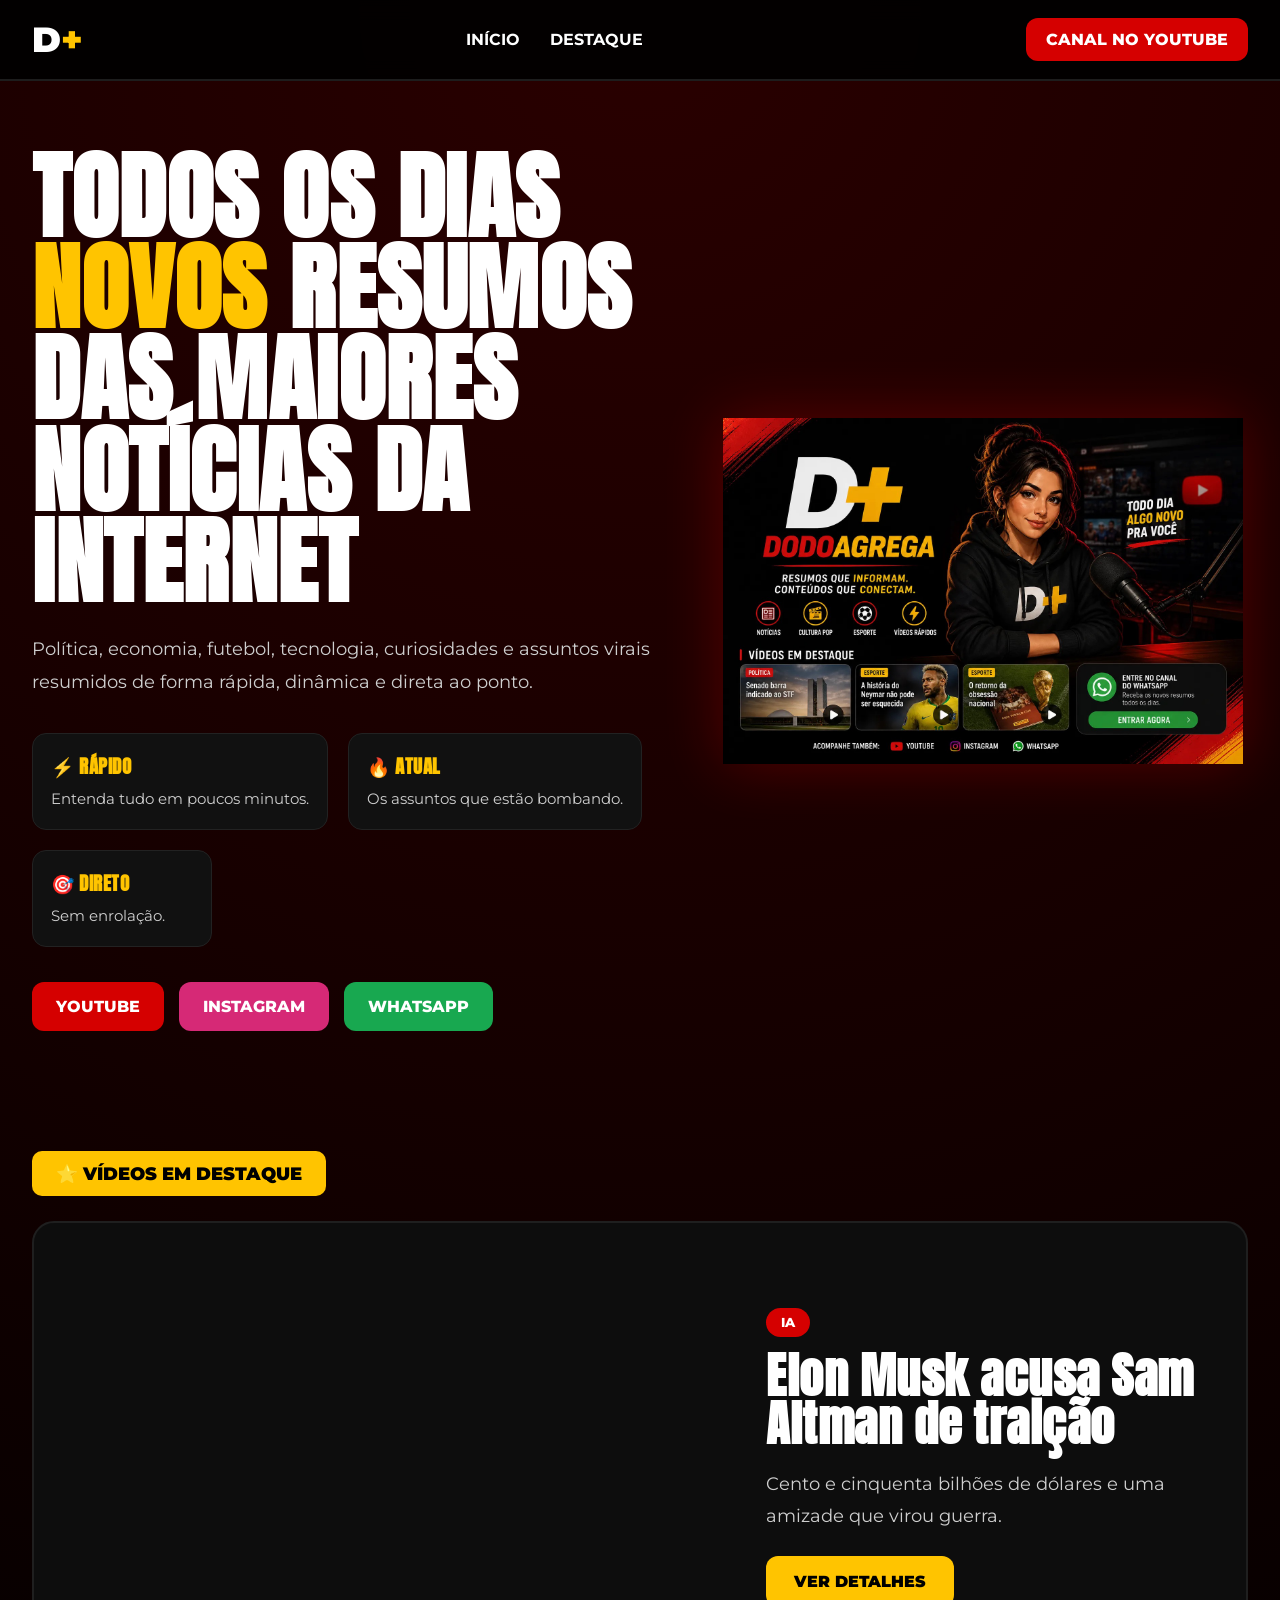
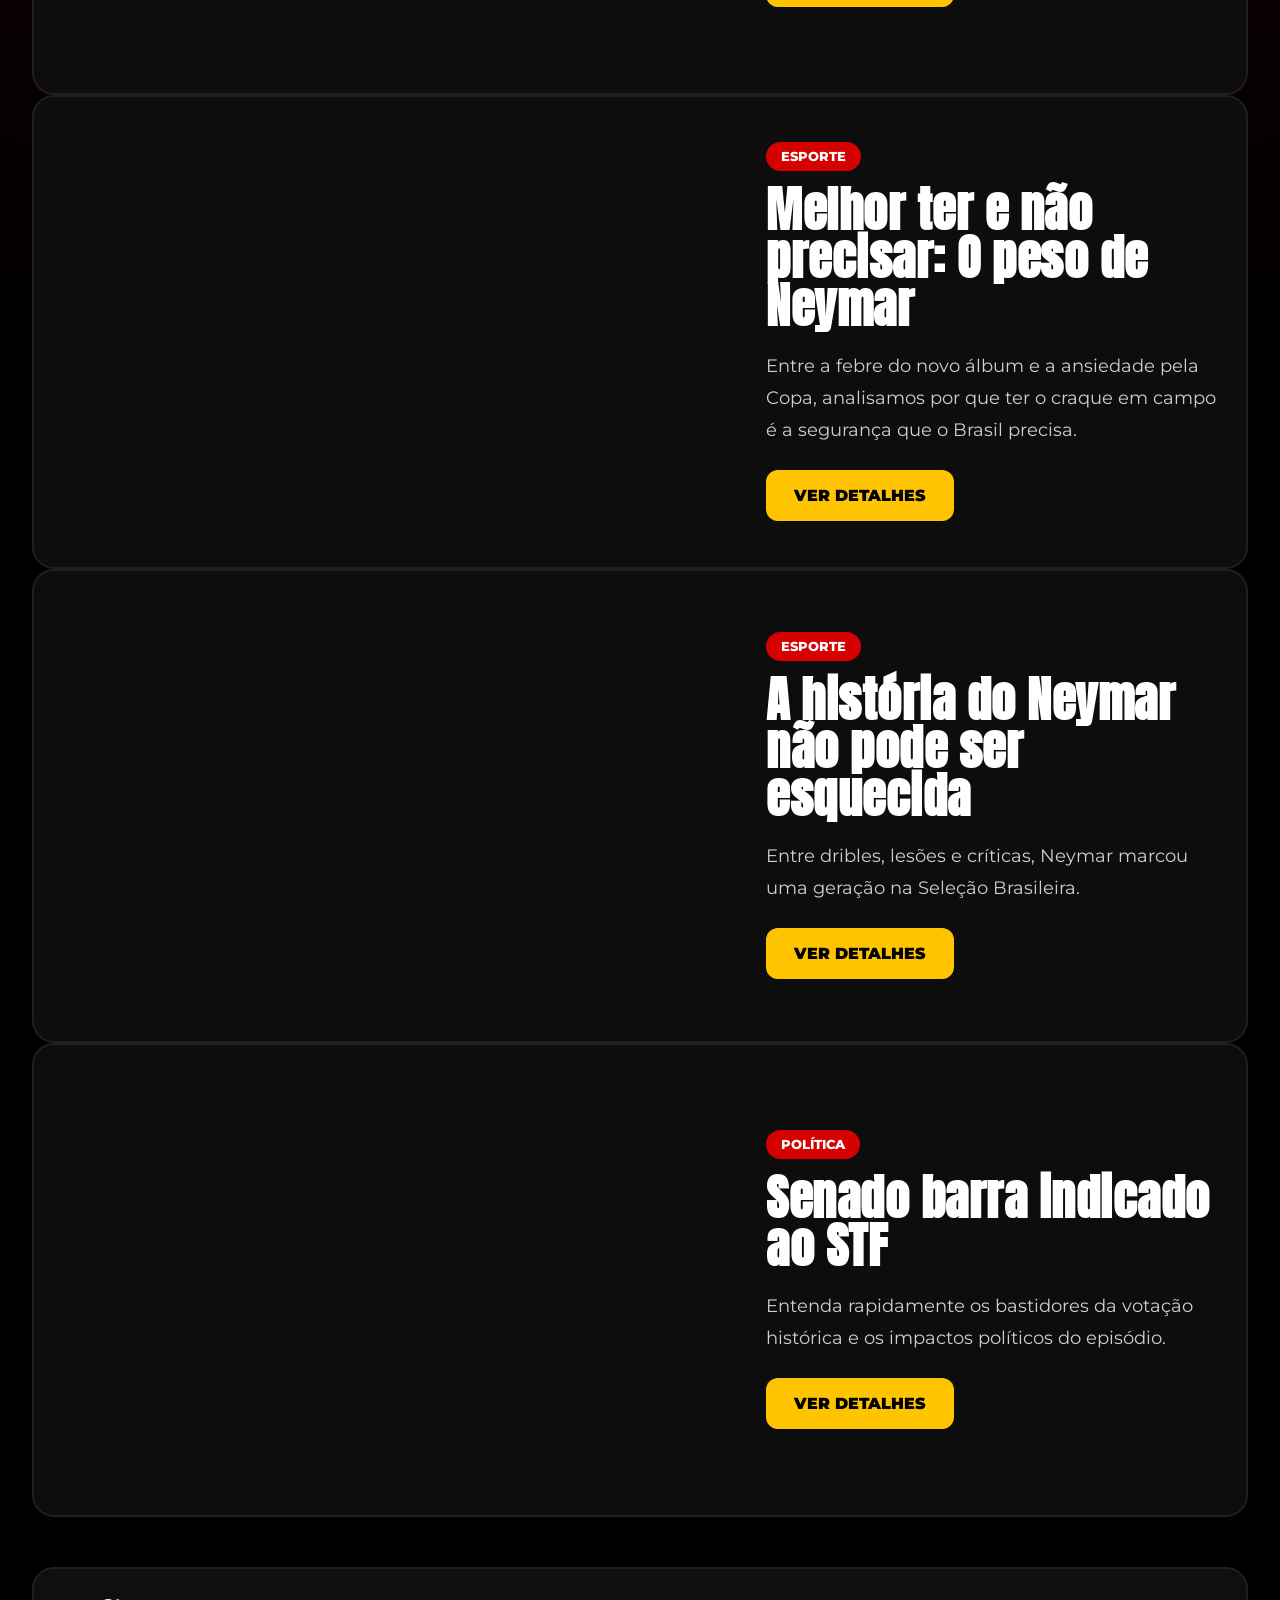
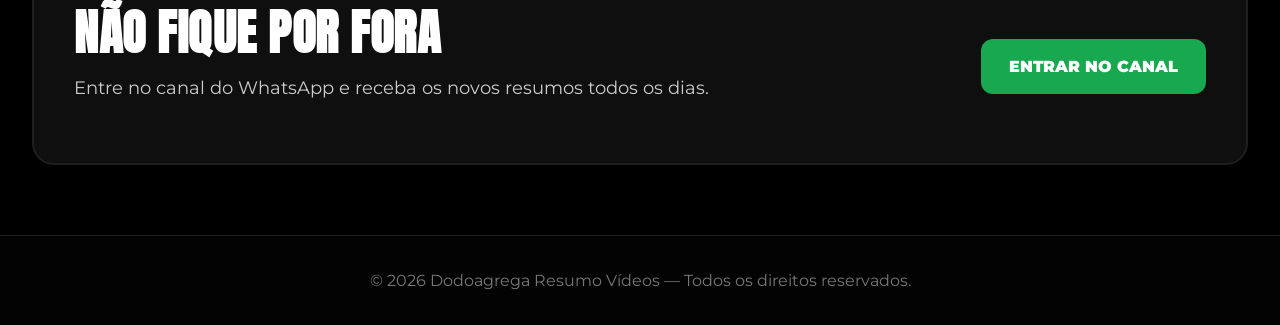
<file: index.htm>
<!DOCTYPE html>
<html lang="pt-BR">

<head>

<meta charset="UTF-8">
<meta name="viewport" content="width=device-width, initial-scale=1.0">

<title>Dodoagrega Resumo Vídeos | Notícias e vídeos resumidos</title>

<meta name="description" content="Os assuntos mais comentados da internet resumidos de forma rápida, dinâmica e fácil de entender. Política, futebol, tecnologia, curiosidades e vídeos virais.">

<meta name="keywords" content="
resumo de vídeos,
notícias resumidas,
shorts de notícias,
vídeos virais,
resumo youtube,
dodoagrega,
notícias rápidas,
resumo política,
resumo futebol,
vídeos curtos">

<meta property="og:title" content="Dodoagrega Resumo Vídeos">

<meta property="og:description" content="Os vídeos mais comentados da internet resumidos de forma rápida e dinâmica.">

<meta property="og:type" content="website">

<meta property="og:url" content="https://dodoagrega.com.br">

<meta property="og:image" content="https://dodoagrega.com.br/img/logomini.jpeg">

<link rel="preconnect" href="https://fonts.googleapis.com">
<link rel="preconnect" href="https://fonts.gstatic.com" crossorigin>

<link href="https://fonts.googleapis.com/css2?family=Anton&family=Montserrat:wght@400;500;700;900&display=swap" rel="stylesheet">

<link rel="stylesheet" href="style.css">

</head>

<body id="topo">

<!-- ========================= -->
<!-- NAVBAR -->
<!-- ========================= -->

<header class="navbar">

  <div class="nav-container">

    <div class="logo">
      D<span>+</span>
    </div>

    <nav class="nav-links">

      <a href="#topo">
        INÍCIO
      </a>

      <a href="#destaque">
        DESTAQUE
      </a>

    </nav>

    <a
      href="https://youtube.com/@tiododoagrega"
      target="_blank"
      class="youtube-btn">

      CANAL NO YOUTUBE

    </a>

  </div>

</header>

<!-- ========================= -->
<!-- HERO -->
<!-- ========================= -->

<section class="hero">

  <div class="hero-text">

    <h1>
      TODOS OS DIAS
      <span>NOVOS</span>
      RESUMOS DAS
      MAIORES
      NOTÍCIAS
      DA INTERNET
    </h1>

    <p>
      Política, economia, futebol, tecnologia,
      curiosidades e assuntos virais resumidos
      de forma rápida, dinâmica e direta ao ponto.
    </p>

    <div class="hero-features">

      <div class="feature">

        <h3>
          ⚡ RÁPIDO
        </h3>

        <p>
          Entenda tudo em poucos minutos.
        </p>

      </div>

      <div class="feature">

        <h3>
          🔥 ATUAL
        </h3>

        <p>
          Os assuntos que estão bombando.
        </p>

      </div>

      <div class="feature">

        <h3>
          🎯 DIRETO
        </h3>

        <p>
          Sem enrolação.
        </p>

      </div>

    </div>

    <div class="hero-buttons">

      <a
        href="https://youtube.com/@tiododoagrega"
        target="_blank"
        class="btn-youtube">

        YOUTUBE

      </a>

      <a
        href="https://instagram.com/dodoagrega"
        target="_blank"
        class="btn-instagram">

        INSTAGRAM

      </a>

      <a
        href="https://whatsapp.com/channel/0029Va905sN6WaKuszqVhh3P"
        target="_blank"
        class="btn-whatsapp">

        WHATSAPP

      </a>

    </div>

  </div>

  <div class="hero-image">

    <img
      src="img/logocentral.jpeg"
      alt="avatar Dodoagrega">

  </div>

</section>

<!-- ========================= -->
<!-- DESTAQUE -->
<!-- ========================= -->

<section
  id="destaque"
  class="section">

  <div class="section-title">
    ⭐ VÍDEOS EM DESTAQUE
  </div>

  <!-- Onde os vídeos serão criados -->
  <div id="videos-container"></div>

</section>

<script>

/* ========================= */
/* LISTA DE VÍDEOS */
/* ========================= */

const videos = [

  {
    categoria: "POLÍTICA",
    titulo: "Senado barra indicado ao STF",
    descricao: "Entenda rapidamente os bastidores da votação histórica e os impactos políticos do episódio.",
    youtubeId: "-G2L5wRoRwE",
    uploadDate: "2026-05-05"
  },

  {
    categoria: "ESPORTE",
    titulo: "A história do Neymar não pode ser esquecida",
    descricao: "Entre dribles, lesões e críticas, Neymar marcou uma geração na Seleção Brasileira.",
    youtubeId: "pPn-E-yu3Sg",
    uploadDate: "2026-05-04"
  },

  {
    categoria: "ESPORTE",
    titulo: "Melhor ter e não precisar: O peso de Neymar",
    descricao: "Entre a febre do novo álbum e a ansiedade pela Copa, analisamos por que ter o craque em campo é a segurança que o Brasil precisa.",
    youtubeId: "fbOGdV9eaF0",
    uploadDate: "2026-05-03"
  },

  {
    categoria: "IA",
    titulo: "Elon Musk acusa Sam Altman de traição",
    descricao: "Cento e cinquenta bilhões de dólares e uma amizade que virou guerra.",
    youtubeId: "GswTKtnMV2Q",
    uploadDate: "2026-05-02"
  }

];
function gerarSlug(titulo){
  return titulo
    .toLowerCase()
    .normalize("NFD")
    .replace(/[\u0300-\u036f]/g, "")
    .replace(/[^a-z0-9]+/g, "-")
    .replace(/(^-|-$)/g, "");
}

/* ========================= */
/* GERAR VÍDEOS */
/* ========================= */

const container = document.getElementById("videos-container");

// Adicionamos o .reverse() para que o último vídeo do array seja o primeiro da lista no site
videos.reverse().forEach(video => {

  const slug = gerarSlug(video.titulo);

  // 🔥 SCHEMA (SEO FORTE)
  const schema = `
  {
    "@context": "https://schema.org",
    "@type": "VideoObject",
    "name": "${video.titulo}",
    "description": "${video.descricao}",
    "thumbnailUrl": "https://img.youtube.com/vi/${video.youtubeId}/0.jpg",
    "uploadDate": "${video.uploadDate}",
    "embedUrl": "https://www.youtube.com/embed/${video.youtubeId}"
  }
  `;

  const script = document.createElement("script");
  script.type = "application/ld+json";
  script.text = schema;
  document.head.appendChild(script);

  container.innerHTML += `
    <article class="featured">
      <iframe
        src="https://www.youtube.com/embed/${video.youtubeId}"
        loading="lazy"
        allowfullscreen>
      </iframe>

      <div class="featured-content">
        <div class="featured-tag">
          ${video.categoria}
        </div>

        <h2>
          ${video.titulo}
        </h2>

        <p>
          ${video.descricao}
        </p>

        <a
          href="/video.htm?slug=${slug}"
          class="watch-btn">
          VER DETALHES
        </a>

      </div>
    </article>
  `;
});


</script>

<!-- ========================= -->
<!-- CTA -->
<!-- ========================= -->

<section class="section">

  <div class="cta">

    <div>

      <h2>

        NÃO FIQUE POR FORA

      </h2>

      <p>

        Entre no canal do WhatsApp e receba
        os novos resumos todos os dias.

      </p>

    </div>

    <a
      href="https://whatsapp.com/channel/0029Va905sN6WaKuszqVhh3P"
      target="_blank">

      ENTRAR NO CANAL

    </a>

  </div>

</section>

<!-- ========================= -->
<!-- FOOTER -->
<!-- ========================= -->

<footer>

  © 2026 Dodoagrega Resumo Vídeos — Todos os direitos reservados.

</footer>

</body>
</html>
</file>
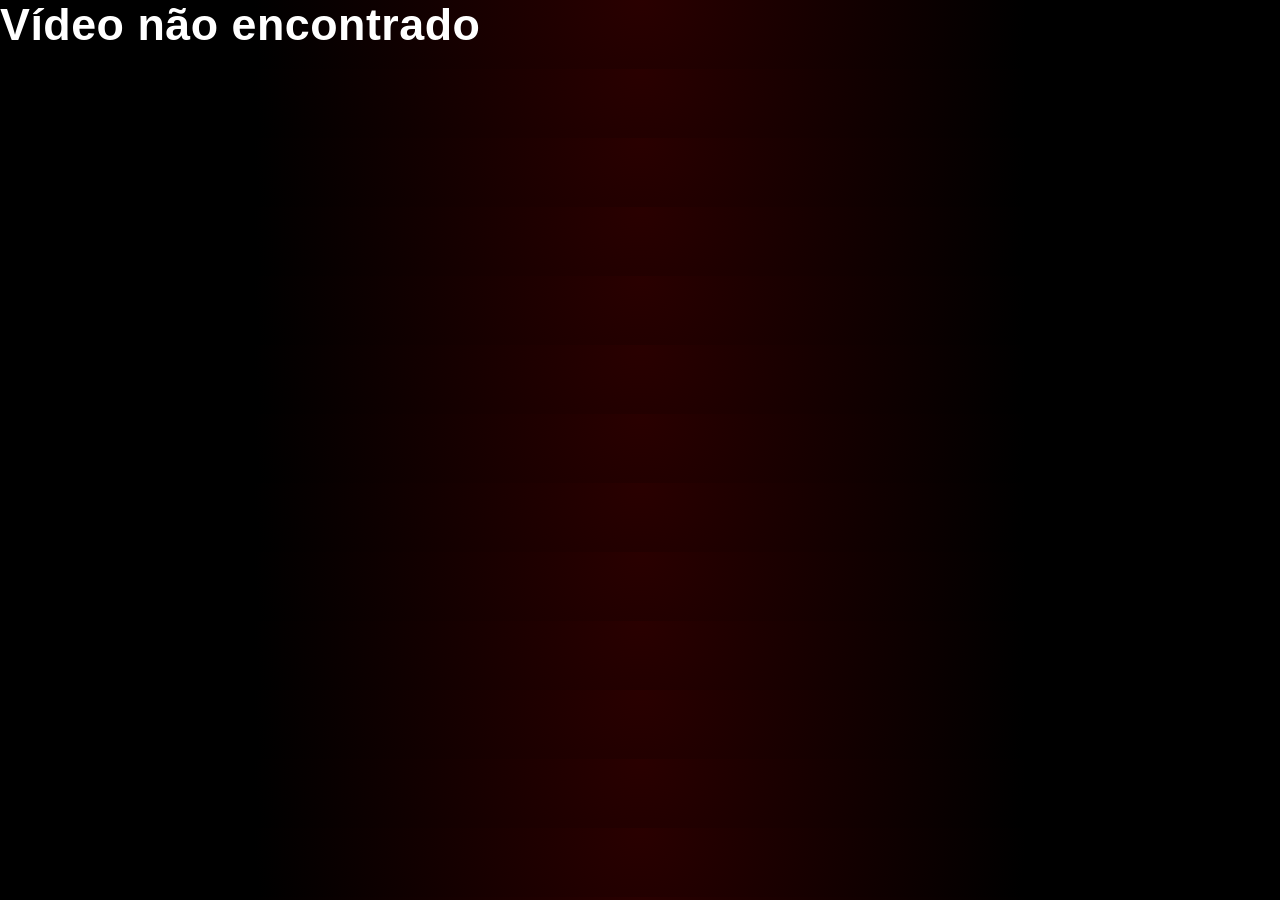
<file: video.htm>
<!DOCTYPE html>
<html lang="pt-BR">

<head>

<meta charset="UTF-8">
<meta name="viewport" content="width=device-width, initial-scale=1.0">

<title>Carregando vídeo...</title>

<meta name="description" content="">
<link rel="stylesheet" href="style.css">
</head>

<body>

<div id="app"></div>

<script>

/* ========================= */
/* BASE DE VÍDEOS (MESMA DO INDEX) */
/* ========================= */

const videos = [

  {
    categoria: "POLÍTICA",
    titulo: "Senado barra indicado ao STF",
    descricao: "Entenda rapidamente os bastidores da votação histórica e os impactos políticos do episódio.",
    youtubeId: "-G2L5wRoRwE",
    uploadDate: "2026-05-05"
  },

  {
    categoria: "ESPORTE",
    titulo: "A história do Neymar não pode ser esquecida",
    descricao: "Entre dribles, lesões e críticas, Neymar marcou uma geração na Seleção Brasileira.",
    youtubeId: "pPn-E-yu3Sg",
    uploadDate: "2026-05-04"
  },

  {
    categoria: "ESPORTE",
    titulo: "Melhor ter e não precisar: O peso de Neymar",
    descricao: "Entre a febre do novo álbum e a ansiedade pela Copa, analisamos por que ter o craque em campo é a segurança que o Brasil precisa.",
    youtubeId: "fbOGdV9eaF0",
    uploadDate: "2026-05-03"
  },

  {
    categoria: "IA",
    titulo: "Elon Musk acusa Sam Altman de traição",
    descricao: "Cento e cinquenta bilhões de dólares e uma amizade que virou guerra.",
    youtubeId: "GswTKtnMV2Q",
    uploadDate: "2026-05-02"
  }

];

/* ========================= */
/* GERAR SLUG */
/* ========================= */

function gerarSlug(titulo){
  return titulo
    .toLowerCase()
    .normalize("NFD")
    .replace(/[\u0300-\u036f]/g, "")
    .replace(/[^a-z0-9]+/g, "-")
    .replace(/(^-|-$)/g, "");
}

/* ========================= */
/* PEGAR SLUG DA URL */
/* ========================= */

const params = new URLSearchParams(window.location.search);
const slug = params.get("slug");

/* ========================= */
/* ENCONTRAR VÍDEO */
/* ========================= */

const video = videos.find(v => gerarSlug(v.titulo) === slug);

/* ========================= */
/* SE NÃO ENCONTRAR */
/* ========================= */

if(!video){
  document.getElementById("app").innerHTML = "<h1>Vídeo não encontrado</h1>";
} else {

  /* ========================= */
  /* ATUALIZAR SEO DINÂMICO */
  /* ========================= */

  document.title = video.titulo;

  document.querySelector('meta[name="description"]').setAttribute(
    "content",
    video.descricao
  );

  /* ========================= */
  /* SCHEMA */
  /* ========================= */

  const schema = {
    "@context": "https://schema.org",
    "@type": "VideoObject",
    "name": video.titulo,
    "description": video.descricao,
    "thumbnailUrl": `https://img.youtube.com/vi/${video.youtubeId}/0.jpg`,
    "uploadDate": video.uploadDate,
    "embedUrl": `https://www.youtube.com/embed/${video.youtubeId}`
  };

  const script = document.createElement("script");
  script.type = "application/ld+json";
  script.text = JSON.stringify(schema);
  document.head.appendChild(script);

  /* ========================= */
  /* RENDERIZAR PÁGINA */
  /* ========================= */

  document.getElementById("app").innerHTML = `
 <div class="container video-page">

      <h1>${video.titulo}</h1>

      <p>
        ${video.descricao}
      </p>

      <iframe
        width="100%"
        height="500"
        src="https://www.youtube.com/embed/${video.youtubeId}"
        allowfullscreen>
      </iframe>

      <br><br>

   <div class="btn-center">
  <a href="/index.htm" class="watch-btn">
    ← VOLTAR
  </a>
</div>

    </div>
  `;
}

</script>

</body>
</html>
</file>
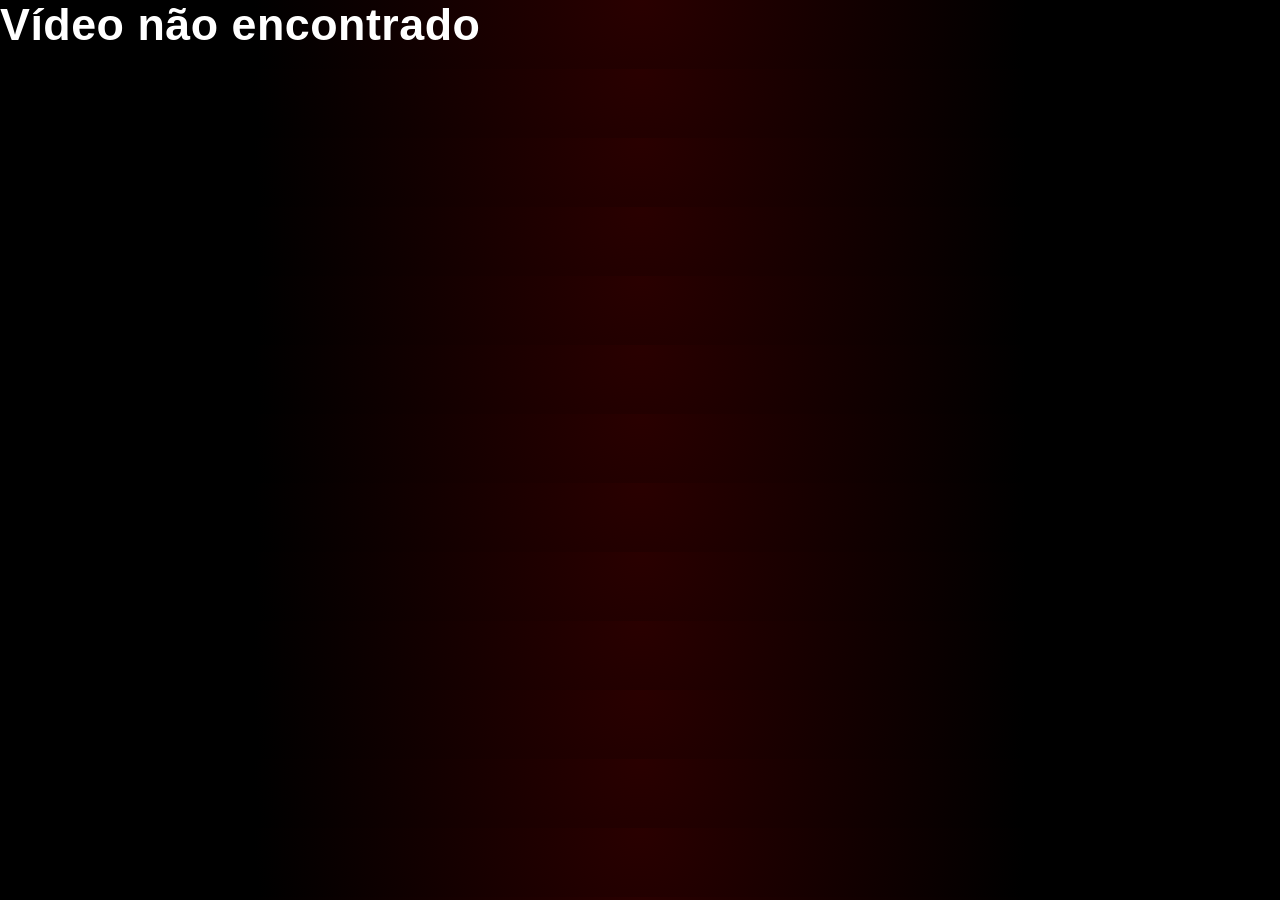
<file: video.html>
<!DOCTYPE html>
<html lang="pt-BR">

<head>

<meta charset="UTF-8">
<meta name="viewport" content="width=device-width, initial-scale=1.0">

<title>Carregando vídeo...</title>

<meta name="description" content="">
<link rel="stylesheet" href="style.css">
</head>

<body>

<div id="app"></div>

<script>

/* ========================= */
/* BASE DE VÍDEOS (MESMA DO INDEX) */
/* ========================= */

const videos = [

{
    categoria: "ESPORTE",
    titulo: "O fim de CR7 está mais perto do que parece",
    descricao: "Cristiano Ronaldo entra na reta final da carreira e o futuro do craque português volta a gerar debates entre fãs do futebol.",
    youtubeId: "w-OlYNX9ABE",
    uploadDate: "2026-05-18"
},
  
  {
    categoria: "GEOPOLÍTICA",
    titulo: "Trump chega à China para encontro histórico com Xi Jinping",
    descricao: "Donald Trump desembarca na China para uma reunião que pode redefinir os rumos da economia mundial e da disputa entre EUA e China.",
    youtubeId: "1I0xxHZjudg",
    uploadDate: "2026-05-15"
},

{
    categoria: "ATUALIDADES",
    titulo: "A Anvisa falou do detergente... mas esqueceram da BUCHA 🤢",
    descricao: "Enquanto a polêmica do detergente cresce, pouca gente fala sobre o verdadeiro risco escondido na cozinha.",
    youtubeId: "umrywc3QCh4",
    uploadDate: "2026-05-11"
},
{
  categoria: "IA",
  titulo: "Elon Musk acusa Sam Altman de traição",
  descricao: "Cento e cinquenta bilhões de dólares e uma amizade que virou guerra.",
  youtubeId: "GswTKtnMV2Q",
  uploadDate: "2026-05-06"
},

  {
    categoria: "POLÍTICA",
    titulo: "Senado barra indicado ao STF",
    descricao: "Entenda rapidamente os bastidores da votação histórica e os impactos políticos do episódio.",
    youtubeId: "-G2L5wRoRwE",
    uploadDate: "2026-05-05"
  },

  {
    categoria: "ESPORTE",
    titulo: "A história do Neymar não pode ser esquecida",
    descricao: "Entre dribles, lesões e críticas, Neymar marcou uma geração na Seleção Brasileira.",
    youtubeId: "pPn-E-yu3Sg",
    uploadDate: "2026-05-04"
  },

  {
    categoria: "ESPORTE",
    titulo: "Melhor ter e não precisar: O peso de Neymar",
    descricao: "Entre a febre do novo álbum e a ansiedade pela Copa.",
    youtubeId: "fbOGdV9eaF0",
    uploadDate: "2026-05-03"
  }
];

/* ========================= */
/* GERAR SLUG */
/* ========================= */

function gerarSlug(titulo){
  return titulo
    .toLowerCase()
    .normalize("NFD")
    .replace(/[\u0300-\u036f]/g, "")
    .replace(/[^a-z0-9]+/g, "-")
    .replace(/(^-|-$)/g, "");
}

/* ========================= */
/* PEGAR SLUG DA URL */
/* ========================= */

const params = new URLSearchParams(window.location.search);
const slug = params.get("slug");

/* ========================= */
/* ENCONTRAR VÍDEO */
/* ========================= */

const video = videos.find(v => gerarSlug(v.titulo) === slug);

/* ========================= */
/* SE NÃO ENCONTRAR */
/* ========================= */

if(!video){
  document.getElementById("app").innerHTML = "<h1>Vídeo não encontrado</h1>";
} else {

  /* ========================= */
  /* ATUALIZAR SEO DINÂMICO */
  /* ========================= */

  document.title = video.titulo;

  document.querySelector('meta[name="description"]').setAttribute(
    "content",
    video.descricao
  );

  /* ========================= */
  /* SCHEMA */
  /* ========================= */

  const schema = {
    "@context": "https://schema.org",
    "@type": "VideoObject",
    "name": video.titulo,
    "description": video.descricao,
    "thumbnailUrl": `https://img.youtube.com/vi/${video.youtubeId}/0.jpg`,
    "uploadDate": video.uploadDate,
    "embedUrl": `https://www.youtube.com/embed/${video.youtubeId}`
  };

  const script = document.createElement("script");
  script.type = "application/ld+json";
  script.text = JSON.stringify(schema);
  document.head.appendChild(script);

  /* ========================= */
  /* RENDERIZAR PÁGINA */
  /* ========================= */

  document.getElementById("app").innerHTML = `
 <div class="container video-page">

      <h1>${video.titulo}</h1>

      <p>
        ${video.descricao}
      </p>

      <iframe
        width="100%"
        height="500"
        src="https://www.youtube.com/embed/${video.youtubeId}"
        allowfullscreen>
      </iframe>

      <br><br>

   <div class="btn-center">
  <a href="/index.html" class="watch-btn">
    ← VOLTAR
  </a>
</div>

    </div>
  `;
}

</script>

</body>
</html>
</file>
<file: style.css>
/* ========================= */
/* CONFIG GERAL */
/* ========================= */

:root{
  --red:#d50000;
  --yellow:#ffc400;
  --black:#050505;
  --dark:#111111;
  --text:#ffffff;
  --gray:#cfcfcf;
}

*{
  margin:0;
  padding:0;
  box-sizing:border-box;
}

html{
  scroll-behavior:smooth;
}

body{
  background:
  radial-gradient(circle at top,#2a0000,#000 60%);
  color:var(--text);
  font-family:'Montserrat',sans-serif;
  overflow-x:hidden;
}

/* ========================= */
/* PADRÃO DE LEITURA GLOBAL */
/* ========================= */

h1, h2, h3{
  font-family:'Anton',sans-serif;
  letter-spacing:0.5px;
}

h1{
  font-size:2.8rem;
  line-height:1.1;
  margin-bottom:20px;
}

h2{
  font-size:2rem;
  margin-bottom:15px;
}

p{
  font-size:1.1rem;
  line-height:1.8;
  color:var(--gray);
  margin-bottom:20px;
}

.container{
  width:95%;
  max-width:900px;
  margin:auto;
  padding:30px 0;
}

/* ========================= */
/* NAVBAR */
/* ========================= */

.navbar{
  width:100%;
  position:sticky;
  top:0;
  z-index:999;

  background:rgba(0,0,0,.92);
  backdrop-filter:blur(10px);

  border-bottom:2px solid #1d1d1d;
}

.nav-container{
  width:95%;
  max-width:1400px;

  margin:auto;
  padding:18px 0;

  display:flex;
  justify-content:space-between;
  align-items:center;
}

.logo{
  font-size:2.2rem;
  font-weight:900;
  color:#fff;
}

.logo span{
  color:var(--yellow);
}

.nav-links{
  display:flex;
  gap:30px;
}

.nav-links a{
  color:#fff;
  text-decoration:none;
  font-weight:700;
  transition:.3s;
}

.nav-links a:hover{
  color:var(--yellow);
}

.youtube-btn{
  background:var(--red);
  color:#fff;

  text-decoration:none;
  font-weight:800;

  padding:12px 20px;
  border-radius:12px;

  transition:.3s;
}

.youtube-btn:hover{
  transform:scale(1.05);
}

/* ========================= */
/* HERO */
/* ========================= */

.hero{
  width:95%;
  max-width:1400px;

  margin:auto;
  padding:70px 0;

  display:grid;
  grid-template-columns:1.1fr .9fr;
  gap:40px;
  align-items:center;
}

.hero h1{
  font-family:'Anton',sans-serif;

  font-size:6rem;
  line-height:.95;

  text-transform:uppercase;

  margin-bottom:25px;
}

.hero h1 span{
  color:var(--yellow);
}

.hero p{
  color:var(--gray);

  font-size:1.15rem;
  line-height:1.8;

  max-width:650px;

  margin-bottom:35px;
}

/* ========================= */
/* FEATURES */
/* ========================= */

.hero-features{
  display:flex;
  flex-wrap:wrap;
  gap:20px;

  margin-bottom:35px;
}

.feature{
  background:var(--dark);

  border:1px solid #222;
  border-radius:14px;

  padding:18px;

  min-width:180px;
}

.feature h3{
  color:var(--yellow);
  margin-bottom:8px;
}

.feature p{
  margin:0;
  font-size:.95rem;
  line-height:1.5;
}

/* ========================= */
/* BOTÕES */
/* ========================= */

.btn-back{
  display:inline-block;
  background:var(--yellow);
  color:#000;
  text-decoration:none;
  font-weight:900;
  padding:14px 22px;
  border-radius:12px;
  margin-bottom:20px;
}

.hero-buttons{
  display:flex;
  flex-wrap:wrap;
  gap:15px;
}

.hero-buttons a{
  color:#fff;
  text-decoration:none;

  padding:15px 24px;
  border-radius:12px;

  font-weight:800;

  transition:.3s;
}

.hero-buttons a:hover{
  transform:translateY(-5px);
}

.btn-youtube{
  background:#d50000;
}

.btn-instagram{
  background:#d62976;
}

.btn-whatsapp{
  background:#18a850;
}
.btn-center{
  text-align:center;
  margin:30px 0;
}

/* ========================= */
/* IMAGEM */
/* ========================= */

.hero-image img{
  width:100%;
  max-width:520px;

  display:block;
  margin:auto;

  filter:drop-shadow(0 0 30px rgba(255,0,0,.25));
}

/* ========================= */
/* SECTION */
/* ========================= */

.section{
  width:95%;
  max-width:1400px;

  margin:50px auto;
}

.section-title{
  display:inline-block;

  background:var(--yellow);
  color:#000;

  padding:12px 24px;
  border-radius:10px;

  font-weight:900;
  font-size:1.1rem;

  margin-bottom:25px;
}

/* ========================= */
/* VÍDEO DESTAQUE */
/* ========================= */

.featured{
  background:#0d0d0d;

  border:2px solid #1f1f1f;
  border-radius:22px;

  padding:25px;

  display:grid;
  grid-template-columns:1.2fr .8fr;
  gap:25px;
}

.featured iframe{
  width:100%;
  height:420px;

  border:none;
  border-radius:18px;
}

.featured-content{
  display:flex;
  flex-direction:column;
  justify-content:center;
}

.featured-tag{
  width:fit-content;

  background:var(--red);

  padding:7px 15px;
  border-radius:30px;

  font-size:.8rem;
  font-weight:800;

  margin-bottom:15px;
}

.featured-content h2{
  font-family:'Anton',sans-serif;

  font-size:3rem;
  line-height:1;

  margin-bottom:20px;
}

.featured-content p{
  color:var(--gray);

  line-height:1.8;

  margin-bottom:25px;
}

.watch-btn{
  width:fit-content;

  background:var(--yellow);
  color:#000;

  text-decoration:none;
  font-weight:900;

  padding:16px 28px;
  border-radius:12px;
}

/* ========================= */
/* CTA */
/* ========================= */

.cta{
  background:#0f0f0f;

  border:2px solid #1f1f1f;
  border-radius:22px;

  padding:40px;

  display:grid;
  grid-template-columns:1fr auto;
  gap:20px;
  align-items:center;
}

.cta h2{
  font-family:'Anton',sans-serif;

  font-size:3rem;
  line-height:1;

  margin-bottom:15px;
}

.cta p{
  color:#ccc;
  line-height:1.8;
}

.cta a{
  background:#18a850;
  color:#fff;

  text-decoration:none;
  font-weight:900;

  padding:18px 28px;
  border-radius:12px;
}

/* ========================= */
/* FOOTER */
/* ========================= */

footer{
  margin-top:70px;

  background:#030303;
  border-top:1px solid #1f1f1f;

  text-align:center;

  padding:35px 20px;

  color:#777;
}

/* ========================= */
/* RESPONSIVO */
/* ========================= */

@media(max-width:1100px){

  .hero{
    grid-template-columns:1fr;
    text-align:center;
  }

  .hero p{
    margin:auto auto 35px;
  }

  .hero-features{
    justify-content:center;
  }

  .hero-buttons{
    justify-content:center;
  }

}

@media(max-width:900px){

  .featured{
    grid-template-columns:1fr;
  }

  .featured iframe{
    height:300px;
  }

  .featured-content{
    align-items:center;
    text-align:center;
  }

  .cta{
    grid-template-columns:1fr;
    text-align:center;
  }

}

@media(max-width:700px){

  .nav-container{
    flex-direction:column;
    gap:18px;
  }

  .nav-links{
    gap:15px;
  }

  .hero{
    padding:40px 0;
  }

  .hero h1{
    font-size:3.7rem;
  }

  .hero p{
    font-size:1rem;
  }

  .feature{
    width:100%;
  }

  .featured-content h2{
    font-size:2rem;
  }

  .featured iframe{
    height:240px;
  }

  .cta h2{
    font-size:2.2rem;
  }

}
.video-list{
  margin-top:40px;
  display:flex;
  flex-direction:column;
  gap:25px;
}

.video-item{
  display:flex;
  gap:20px;
  align-items:center;
}

.video-item img{
  width:200px;
  border-radius:12px;
}

.video-item h3{
  margin-bottom:8px;
}

.video-item a{
  color:var(--yellow);
  font-weight:700;
  text-decoration:none;
}
</file>
